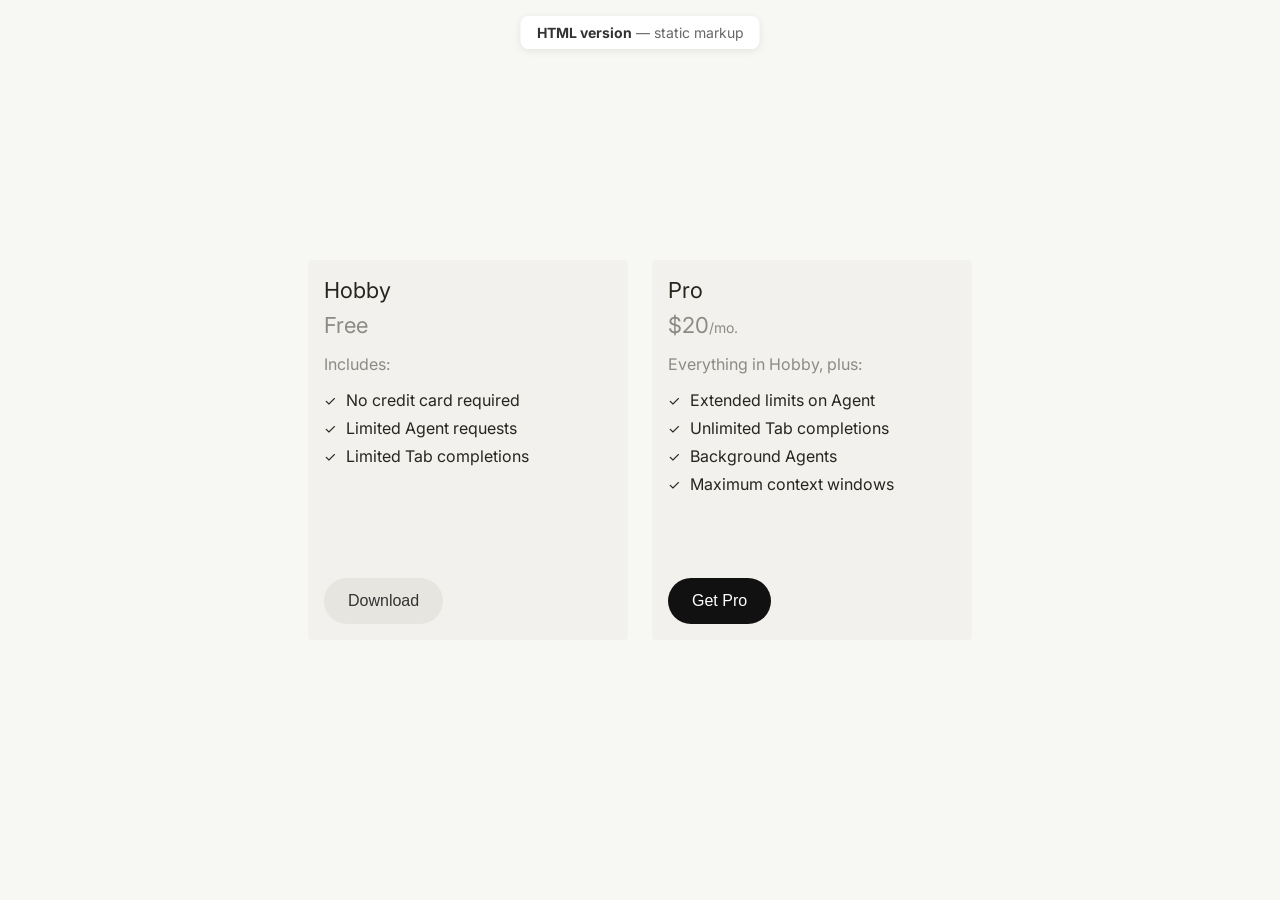
<file: index.html>
<!DOCTYPE html>
<html lang="en">
<head>
    <meta charset="UTF-8">
    <meta name="viewport" content="width=device-width, initial-scale=1.0">
    <title>Pricing Plans — HTML version</title>
    <!-- Font performance: preconnect to Google Fonts -->
    <link rel="preconnect" href="https://fonts.googleapis.com">
    <!-- Font performance: preconnect to font assets -->
    <link rel="preconnect" href="https://fonts.gstatic.com" crossorigin>
    <!-- Typography: Inter family used across the UI -->
    <link href="https://fonts.googleapis.com/css2?family=Inter:wght@400;500;600;700&display=swap" rel="stylesheet">
    <!-- Main stylesheet for pricing layout and visual styles -->
    <link rel="stylesheet" href="styles.css">
</head>
<body>
    <!-- Page context label for quick version identification -->
    <p class="page-label"><strong>HTML version</strong> — static markup</p>
    <!-- Pricing cards wrapper (horizontal layout) -->
    <div class="cards-container">
        <!-- Plan card: Hobby (free tier) -->
        <div class="card">
            <div class="card-top">
                <h3 class="card-title">Hobby</h3>
                <p class="card-price">
                    <span class="card-price-amount">Free</span>
                </p>
                <div class="card-content">
                    <p class="includes-text">Includes:</p>
                    <ul class="features-list">
                        <li>
                            <span class="checkmark">✓</span>
                            No credit card required
                        </li>
                        <li>
                            <span class="checkmark">✓</span>
                            Limited Agent requests
                        </li>
                        <li>
                            <span class="checkmark">✓</span>
                            Limited Tab completions
                        </li>
                    </ul>
                </div>
            </div>
            <!-- Secondary call-to-action for free plan -->
            <button class="download-button secondary">Download</button>
        </div>
        <!-- Plan card: Pro (paid tier) -->
        <div class="card">
            <div class="card-top">
                <h3 class="card-title">Pro</h3>
                <p class="card-price">
                    <span class="card-price-amount">$20</span>
                    <span class="card-price-period">/mo.</span>
                </p>
                <div class="card-content">
                    <p class="includes-text">Everything in Hobby, plus:</p>
                    <ul class="features-list">
                        <li>
                            <span class="checkmark">✓</span>
                            Extended limits on Agent
                        </li>
                        <li>
                            <span class="checkmark">✓</span>
                            Unlimited Tab completions
                        </li>
                        <li>
                            <span class="checkmark">✓</span>
                            Background Agents
                        </li>
                        <li>
                            <span class="checkmark">✓</span>
                            Maximum context windows
                        </li>
                    </ul>
                </div>
            </div>
            <!-- Primary call-to-action for paid upgrade -->
            <button class="download-button primary">Get Pro</button>
        </div>
    </div>
</body>
</html>
</file>
<file: styles.css>
/* Base reset for predictable spacing and sizing */
* {
    margin: 0;
    padding: 0;
    box-sizing: border-box;
}

/* Page canvas: center pricing content on viewport */
body {
    font-family: 'Inter', -apple-system, BlinkMacSystemFont, 'Segoe UI', Roboto, sans-serif;
    background-color: #f7f7f4;
    display: flex;
    justify-content: center;
    align-items: center;
    min-height: 100vh;
    padding: 20px;
}

/* Layout: horizontal row of pricing cards */
.cards-container {
    display: flex;
    flex-direction: row;
    gap: 24px;
    flex-wrap: nowrap;
    justify-content: center;
    align-items: flex-start;
}

/* Card shell: shared size, spacing, and surface color */
.card {
    display: flex;
    flex-direction: column;
    min-height: 380px;
    background-color: #f2f1ed;
    border-radius: 4px;
    padding: 16px;
    width: 320px;
    flex-shrink: 0;
}

/* Upper content area inside each card */
.card-top {
    display: flex;
    flex-direction: column;
}

/* Plan title styling (Hobby / Pro) */
.card-title {
    font-size: 22px;
    line-height: 28px;
    font-weight: 400;
    color: #26251e;
    margin-bottom: 8px;
}

/* Price row wrapper and alignment */
.card-price {
    font-size: 20px;
    color: rgba(38, 37, 30, 0.5);
    display: inline-flex;
    align-items: baseline;
}

/* Main price value (Free / $20) */
.card-price-amount {
    font-size: 22px;
    font-weight: 400;
    color: rgba(38, 37, 30, 0.5);
}

/* Supporting billing period text (/mo.) */
.card-price-period {
    font-size: 14px;
    color: rgba(38, 37, 30, 0.5);
}

/* Spacing block before bottom CTA button */
.card-content {
    margin-bottom: 32px;
}

/* Intro label above features list */
.includes-text {
    font-size: 16px;
    color: rgba(38, 37, 30, 0.5);
    margin: 16px 0px;
}

/* Features list base reset */
.features-list {
    list-style: none;
    padding: 0;
}

/* Feature item row: icon + text alignment */
.features-list li {
    display: flex;
    align-items: center;
    margin-bottom: 8px;
    font-size: 16px;
    color: #26251e;
}

/* Checkmark icon next to each feature */
.checkmark {
    color: #26251e;
    font-size: 14px;
    margin-right: 10px;
    font-weight: 400;
}

/* Shared button style for all card CTAs */
.download-button {
    margin-top: auto;
    width: fit-content;
    background-color: #e6e5e0;
    border: none;
    border-radius: 999px;
    padding: 14px 24px;
    font-size: 16px;
    font-weight: 500;
    color: #333;
    cursor: pointer;
    transition: background-color 0.2s ease;
}

/* Hover/active feedback for default button */
.download-button:hover {
    background-color: #D8D6CE;
}

.download-button:active {
    background-color: #D8D6CE;
}

/* Visual emphasis for primary CTA (Pro) */
.download-button.primary {
    background-color: #111;
    color: #fff;
}

/* Hover/active feedback for primary button */
.download-button.primary:hover {
    background-color: #333;
}

.download-button.primary:active {
    background-color: #333;
}

.download-button.tertiary {
    background-color: transparent;
    color: #333;
    border: 1px solid #c2c1ba;
}

 .download-button.tertiary:hover {
    background-color: #a4a07a;
}

.download-button.tertiary:active {
    background-color: #a4a07a;
}

/* Floating tag at top to label page version */
.page-label {
    position: fixed;
    top: 16px;
    left: 50%;
    transform: translateX(-50%);
    font-size: 14px;
    color: #666;
    background: #fff;
    padding: 8px 16px;
    border-radius: 8px;
    box-shadow: 0 2px 8px rgba(0,0,0,0.08);
}

/* Strong text inside page label */
.page-label strong {
    color: #333;
}
</file>
